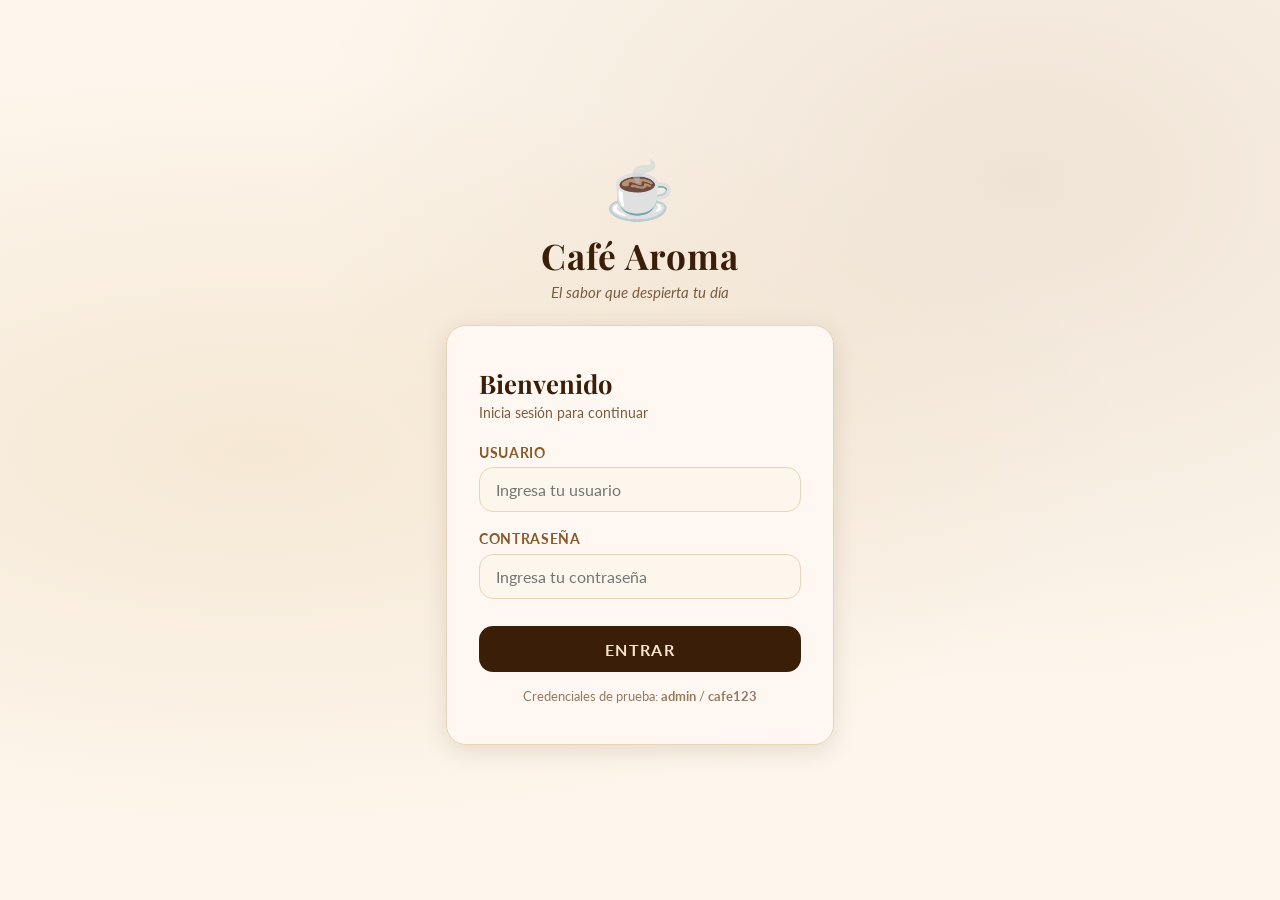
<file: index.html>
<!DOCTYPE html>
<html lang="es">
<head>
  <meta charset="UTF-8" />
  <meta name="viewport" content="width=device-width, initial-scale=1.0"/>
  <title>Café Aroma — Menú</title>
  <link rel="preconnect" href="https://fonts.googleapis.com">
  <link href="https://fonts.googleapis.com/css2?family=Playfair+Display:ital,wght@0,400;0,700;1,400&family=Lato:wght@300;400;700&display=swap" rel="stylesheet">
  <link rel="stylesheet" href="css/styles.css" />
</head>
<body class="main-page">

  <div id="header-container"></div>

  <div class="page-layout">

    <div id="sidebar-container"></div>

    <main class="main-content">

      <section class="hero-section">
        <h2>Nuestro Menú</h2>
        <p>Descubre el sabor auténtico en cada taza y bocado</p>
      </section>

      <section class="products-section" id="template-products">
        <h3 class="section-title">Destacados del día</h3>
        <div class="products-grid" id="template-grid"></div>
      </section>

      <template id="product-template">
        <div class="product-card">
          <div class="product-img-wrap">
            <img class="product-img" src="" alt="" />
          </div>
          <div class="product-info">
            <h4 class="product-name"></h4>
            <p class="product-desc"></p>
            <span class="product-price"></span>
          </div>
        </div>
      </template>

      <section class="products-section" id="fetch-products">
        <h3 class="section-title">Carta completa</h3>
        <div class="products-grid" id="fetch-grid"></div>
      </section>

      <section class="products-section" id="webcomp-products">
        <h3 class="section-title">Especialidades</h3>
        <div class="products-grid" id="webcomp-grid"></div>
      </section>

    </main>
  </div>

  <div id="footer-container"></div>

  <script src="js/main.js"></script>
</body>
</html>
</file>
<file: css/styles.css>
:root {
  --color-primary:   #3b1e08;
  --color-secondary: #8b5a2b;
  --color-accent:    #d4a96a;
  --color-bg:        #fdf6ec;
  --color-surface:   #fff8f2;
  --color-text:      #3b1e08;
  --color-text-soft: #7a5c3e;
  --color-border:    #e8d5b7;
  --font-display:    'Playfair Display', serif;
  --font-body:       'Lato', sans-serif;
  --radius:          14px;
  --shadow:          0 6px 24px rgba(59, 30, 8, 0.12);
  --transition:      0.25s ease;
}

/* ─── Reset ─── */
*, *::before, *::after { box-sizing: border-box; margin: 0; padding: 0; }
html { scroll-behavior: smooth; }

body {
  font-family: var(--font-body);
  background-color: var(--color-bg);
  color: var(--color-text);
  min-height: 100vh;
}

a { color: var(--color-secondary); text-decoration: none; }
a:hover { color: var(--color-accent); }

.login-page {
  display: flex;
  align-items: center;
  justify-content: center;
  min-height: 100vh;
  background:
    radial-gradient(ellipse at 20% 50%, rgba(212,169,106,0.18) 0%, transparent 60%),
    radial-gradient(ellipse at 80% 20%, rgba(139,90,43,0.12) 0%, transparent 50%),
    var(--color-bg);
}

.login-wrapper {
  width: 100%;
  max-width: 420px;
  padding: 2rem 1rem;
  display: flex;
  flex-direction: column;
  gap: 1.5rem;
}

.login-brand { text-align: center; }

.brand-icon {
  font-size: 3.5rem;
  margin-bottom: 0.5rem;
}

.login-brand h1 {
  font-family: var(--font-display);
  font-size: 2.2rem;
  color: var(--color-primary);
  letter-spacing: 1px;
}

.login-brand p {
  color: var(--color-text-soft);
  font-style: italic;
  font-size: 0.95rem;
  margin-top: 0.25rem;
}

.login-card {
  background: var(--color-surface);
  border: 1px solid var(--color-border);
  border-radius: 20px;
  padding: 2.5rem 2rem;
  box-shadow: var(--shadow);
}

.login-card h2 {
  font-family: var(--font-display);
  font-size: 1.6rem;
  margin-bottom: 0.25rem;
  color: var(--color-primary);
}

.login-subtitle {
  color: var(--color-text-soft);
  font-size: 0.9rem;
  margin-bottom: 1.5rem;
}

.form-group { margin-bottom: 1.2rem; }

.form-group label {
  display: block;
  font-size: 0.85rem;
  font-weight: 700;
  letter-spacing: 0.05em;
  text-transform: uppercase;
  color: var(--color-secondary);
  margin-bottom: 0.4rem;
}

.form-group input {
  width: 100%;
  padding: 0.75rem 1rem;
  border: 1.5px solid var(--color-border);
  border-radius: var(--radius);
  background: var(--color-bg);
  font-family: var(--font-body);
  font-size: 1rem;
  color: var(--color-text);
  outline: none;
  transition: border-color var(--transition), box-shadow var(--transition);
}

.form-group input:focus {
  border-color: var(--color-accent);
  box-shadow: 0 0 0 3px rgba(212,169,106,0.2);
}

.btn-login {
  width: 100%;
  padding: 0.85rem;
  background: var(--color-primary);
  color: #f5e6d0;
  border: none;
  border-radius: var(--radius);
  font-family: var(--font-body);
  font-size: 1rem;
  font-weight: 700;
  letter-spacing: 0.08em;
  text-transform: uppercase;
  cursor: pointer;
  margin-top: 0.5rem;
  transition: background var(--transition), transform var(--transition);
}

.btn-login:hover {
  background: var(--color-secondary);
  transform: translateY(-2px);
}

.error-msg {
  background: #fde8e8;
  border: 1px solid #e57373;
  color: #b71c1c;
  padding: 0.7rem 1rem;
  border-radius: 10px;
  font-size: 0.9rem;
  margin-bottom: 1rem;
}

.hidden { display: none; }

@keyframes shake {
  0%, 100% { transform: translateX(0); }
  20%, 60%  { transform: translateX(-8px); }
  40%, 80%  { transform: translateX(8px); }
}
.shake { animation: shake 0.4s ease; }

.login-hint {
  text-align: center;
  font-size: 0.8rem;
  color: var(--color-text-soft);
  margin-top: 1rem;
  opacity: 0.8;
}

.page-layout {
  display: flex;
  max-width: 1300px;
  margin: 0 auto;
  min-height: calc(100vh - 70px);
}

/* ─── CONTENIDO PRINCIPAL ── */
.main-content {
  flex: 1;
  padding: 2.5rem 2rem;
  min-width: 0;
}

.hero-section {
  text-align: center;
  padding: 2rem 1rem 3rem;
  margin-bottom: 2rem;
  background: linear-gradient(135deg, rgba(212,169,106,0.12) 0%, transparent 70%);
  border-radius: 20px;
  border: 1px solid var(--color-border);
}

.hero-section h2 {
  font-family: var(--font-display);
  font-size: 2.8rem;
  color: var(--color-primary);
  margin-bottom: 0.5rem;
}

.hero-section p {
  color: var(--color-text-soft);
  font-size: 1.1rem;
  font-style: italic;
}

/* ─── SECCIONES DE PRODUCTOS ──── */
.products-section { margin-bottom: 3.5rem; }

.section-title {
  font-family: var(--font-display);
  font-size: 1.6rem;
  color: var(--color-primary);
  margin-bottom: 1.5rem;
  padding-bottom: 0.5rem;
  border-bottom: 2px solid var(--color-border);
  display: flex;
  align-items: center;
  gap: 0.5rem;
}

.products-grid {
  display: grid;
  grid-template-columns: repeat(auto-fill, minmax(220px, 1fr));
  gap: 1.5rem;
}

.product-card {
  background: var(--color-surface);
  border: 1.5px solid var(--color-border);
  border-radius: var(--radius);
  overflow: hidden;
  transition: transform var(--transition), box-shadow var(--transition);
  animation: fadeUp 0.4s ease both;
}

.product-card:hover {
  transform: translateY(-6px);
  box-shadow: 0 12px 30px rgba(139,90,43,0.18);
}

@keyframes fadeUp {
  from { opacity: 0; transform: translateY(20px); }
  to   { opacity: 1; transform: translateY(0); }
}

.product-img-wrap {
  background: linear-gradient(135deg, #f5e6d0, #ecdbb8);
  padding: 1.2rem;
  height: 160px;
  display: flex;
  align-items: center;
  justify-content: center;
  overflow: hidden;
}

.product-img {
  max-height: 130px;
  max-width: 100%;
  object-fit: contain;
  filter: drop-shadow(0 4px 10px rgba(59,30,8,0.18));
  transition: transform var(--transition);
}

.product-card:hover .product-img {
  transform: scale(1.06);
}

.product-info {
  padding: 1rem 1.2rem 1.2rem;
}

.product-name {
  font-family: var(--font-display);
  font-size: 1.05rem;
  color: var(--color-primary);
  margin-bottom: 0.4rem;
}

.product-desc {
  font-size: 0.85rem;
  color: var(--color-text-soft);
  line-height: 1.5;
  margin-bottom: 0.75rem;
}

.product-price {
  display: inline-block;
  background: var(--color-primary);
  color: #f5e6d0;
  padding: 0.3rem 0.9rem;
  border-radius: 20px;
  font-weight: 700;
  font-size: 0.9rem;
}

/* ─── ERROR CARGA ─── */
.error-load {
  color: #b71c1c;
  font-style: italic;
  padding: 1rem;
}

/* ─── RESPONSIVE ─── */
@media (max-width: 768px) {
  .page-layout { flex-direction: column; }
  .hero-section h2 { font-size: 2rem; }
}
</file>
